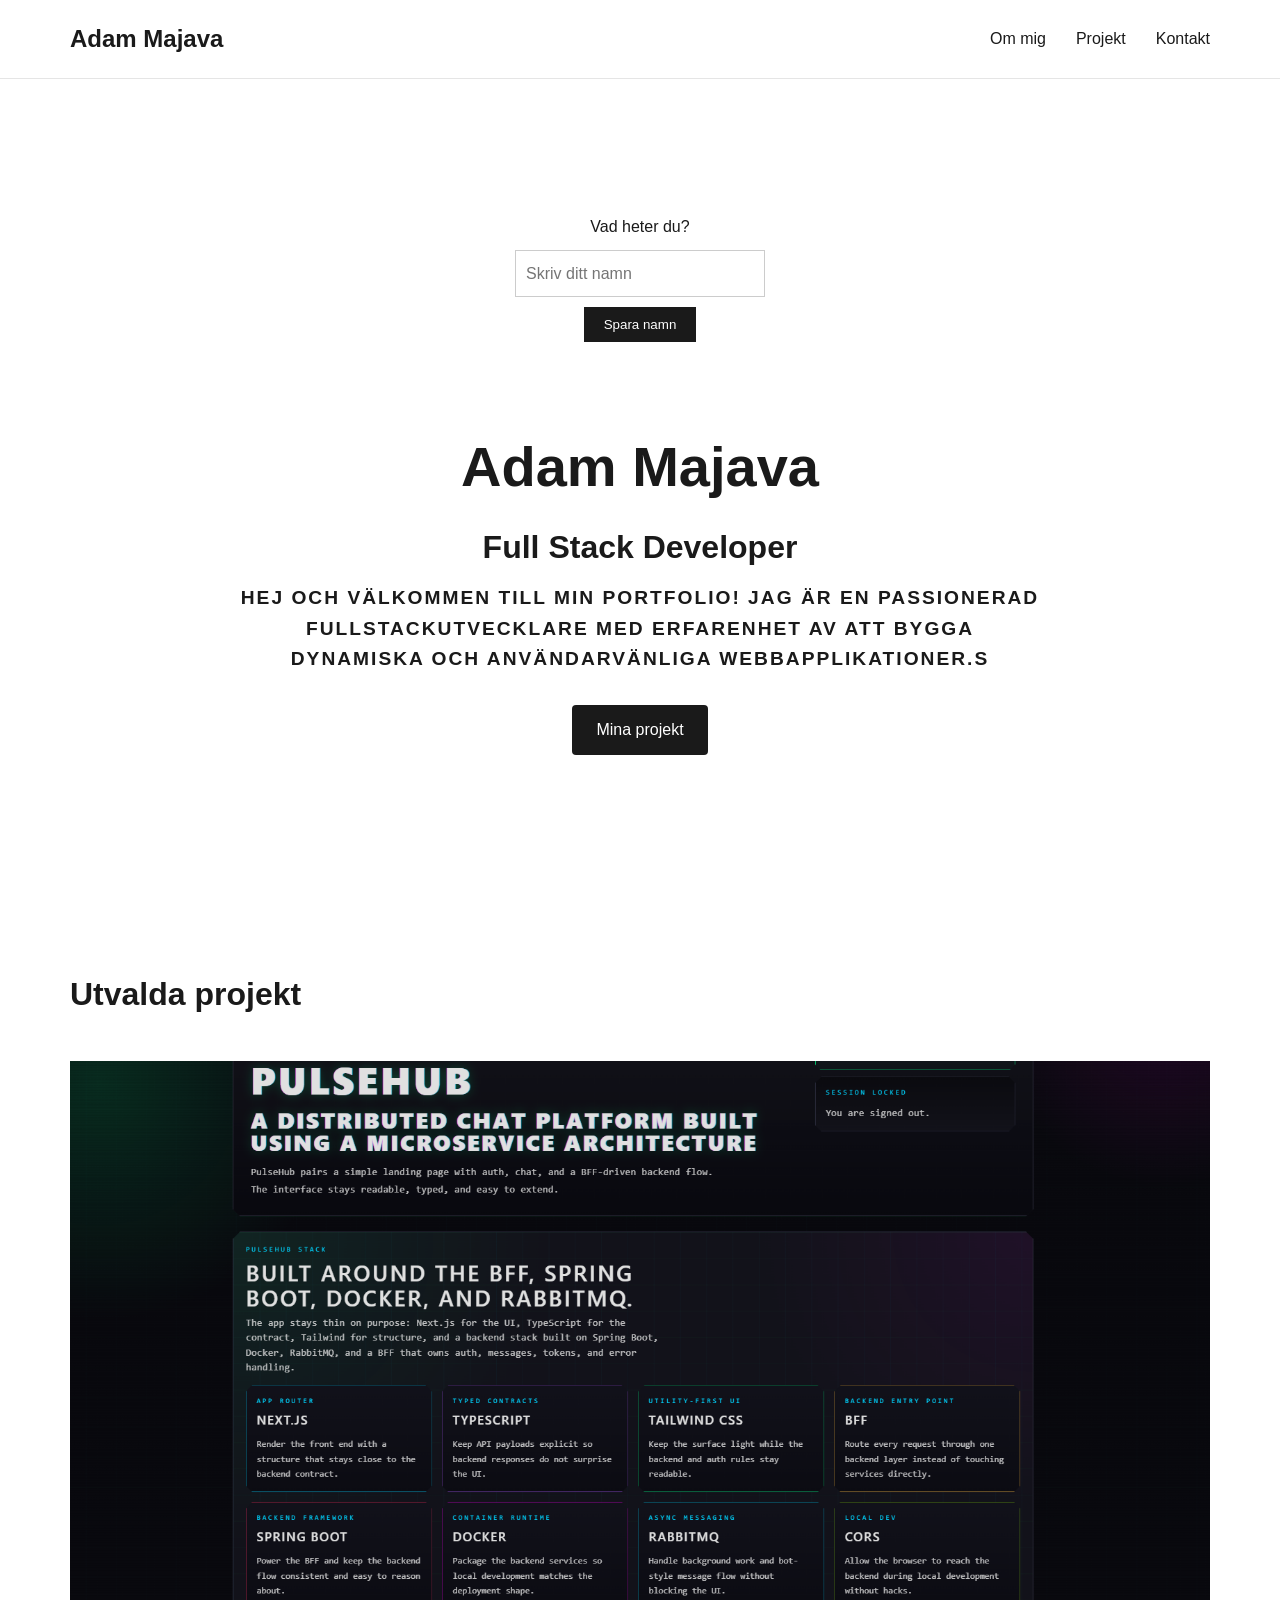
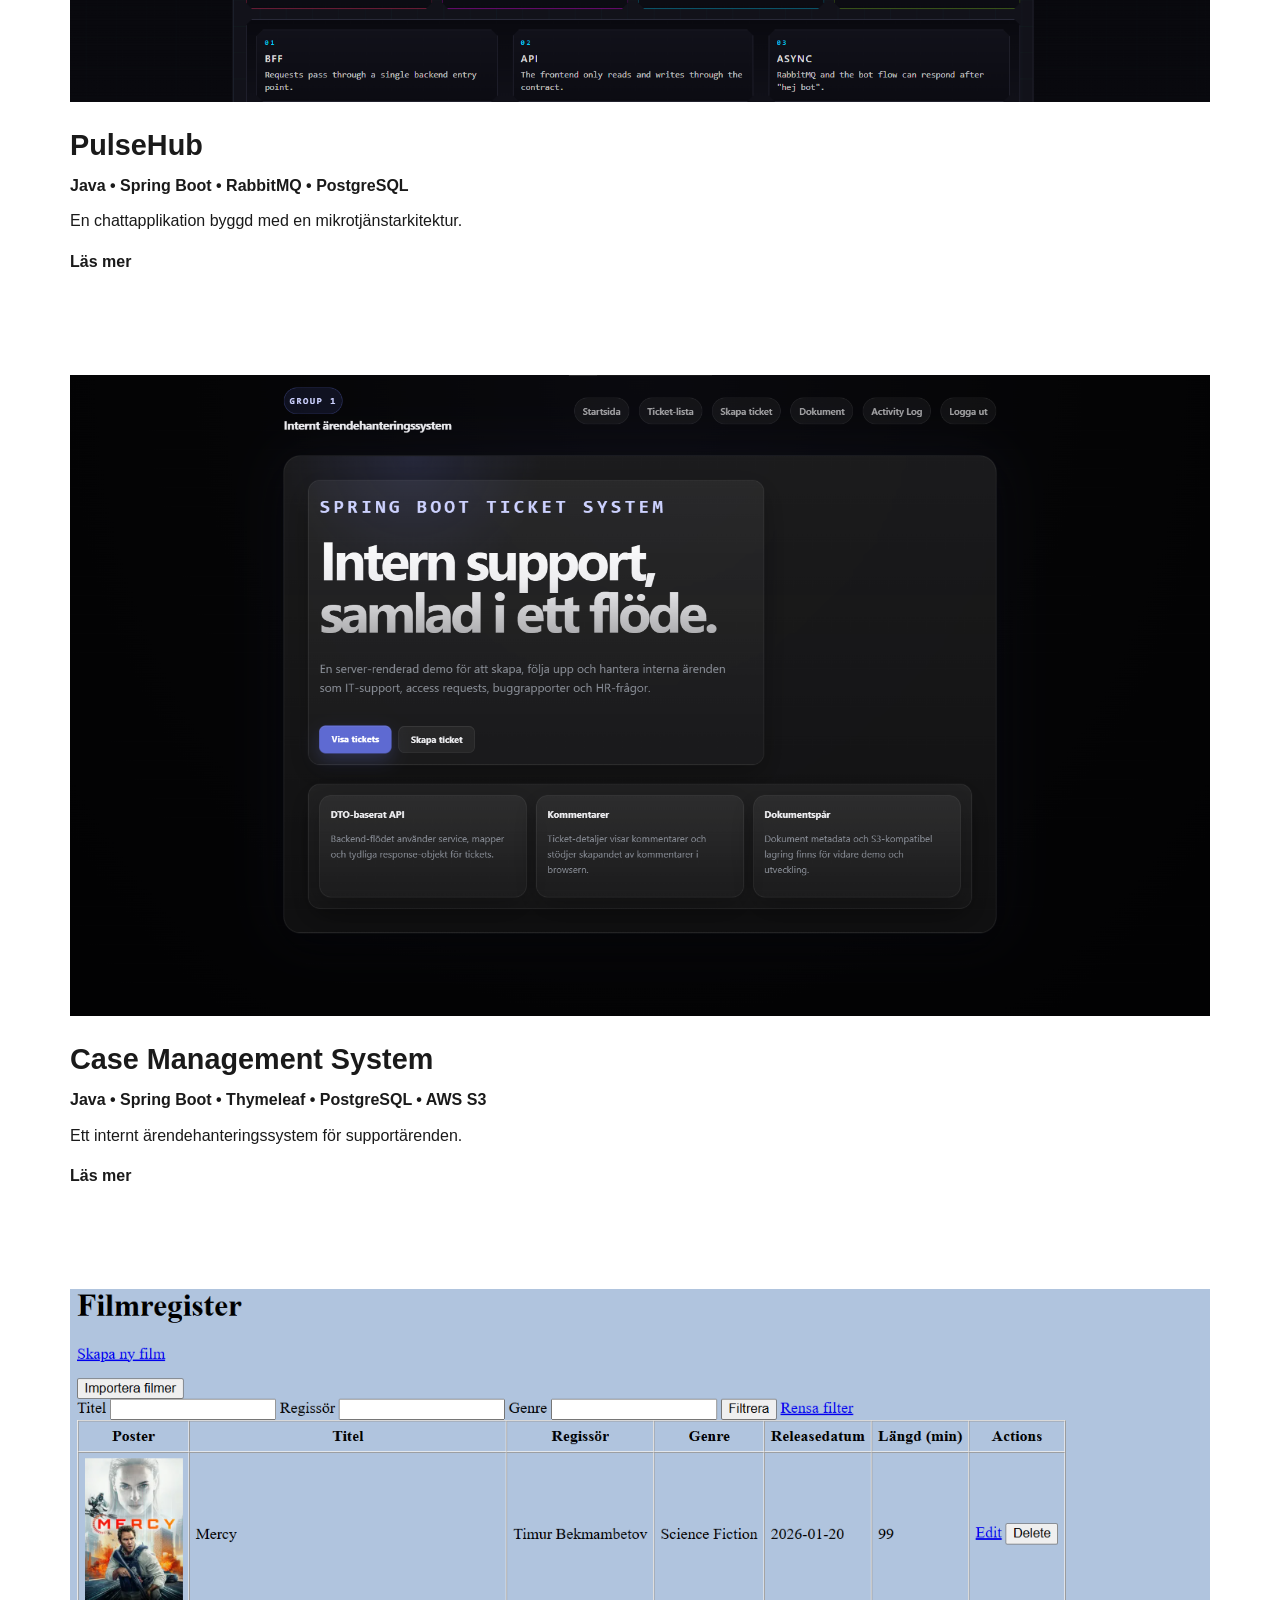
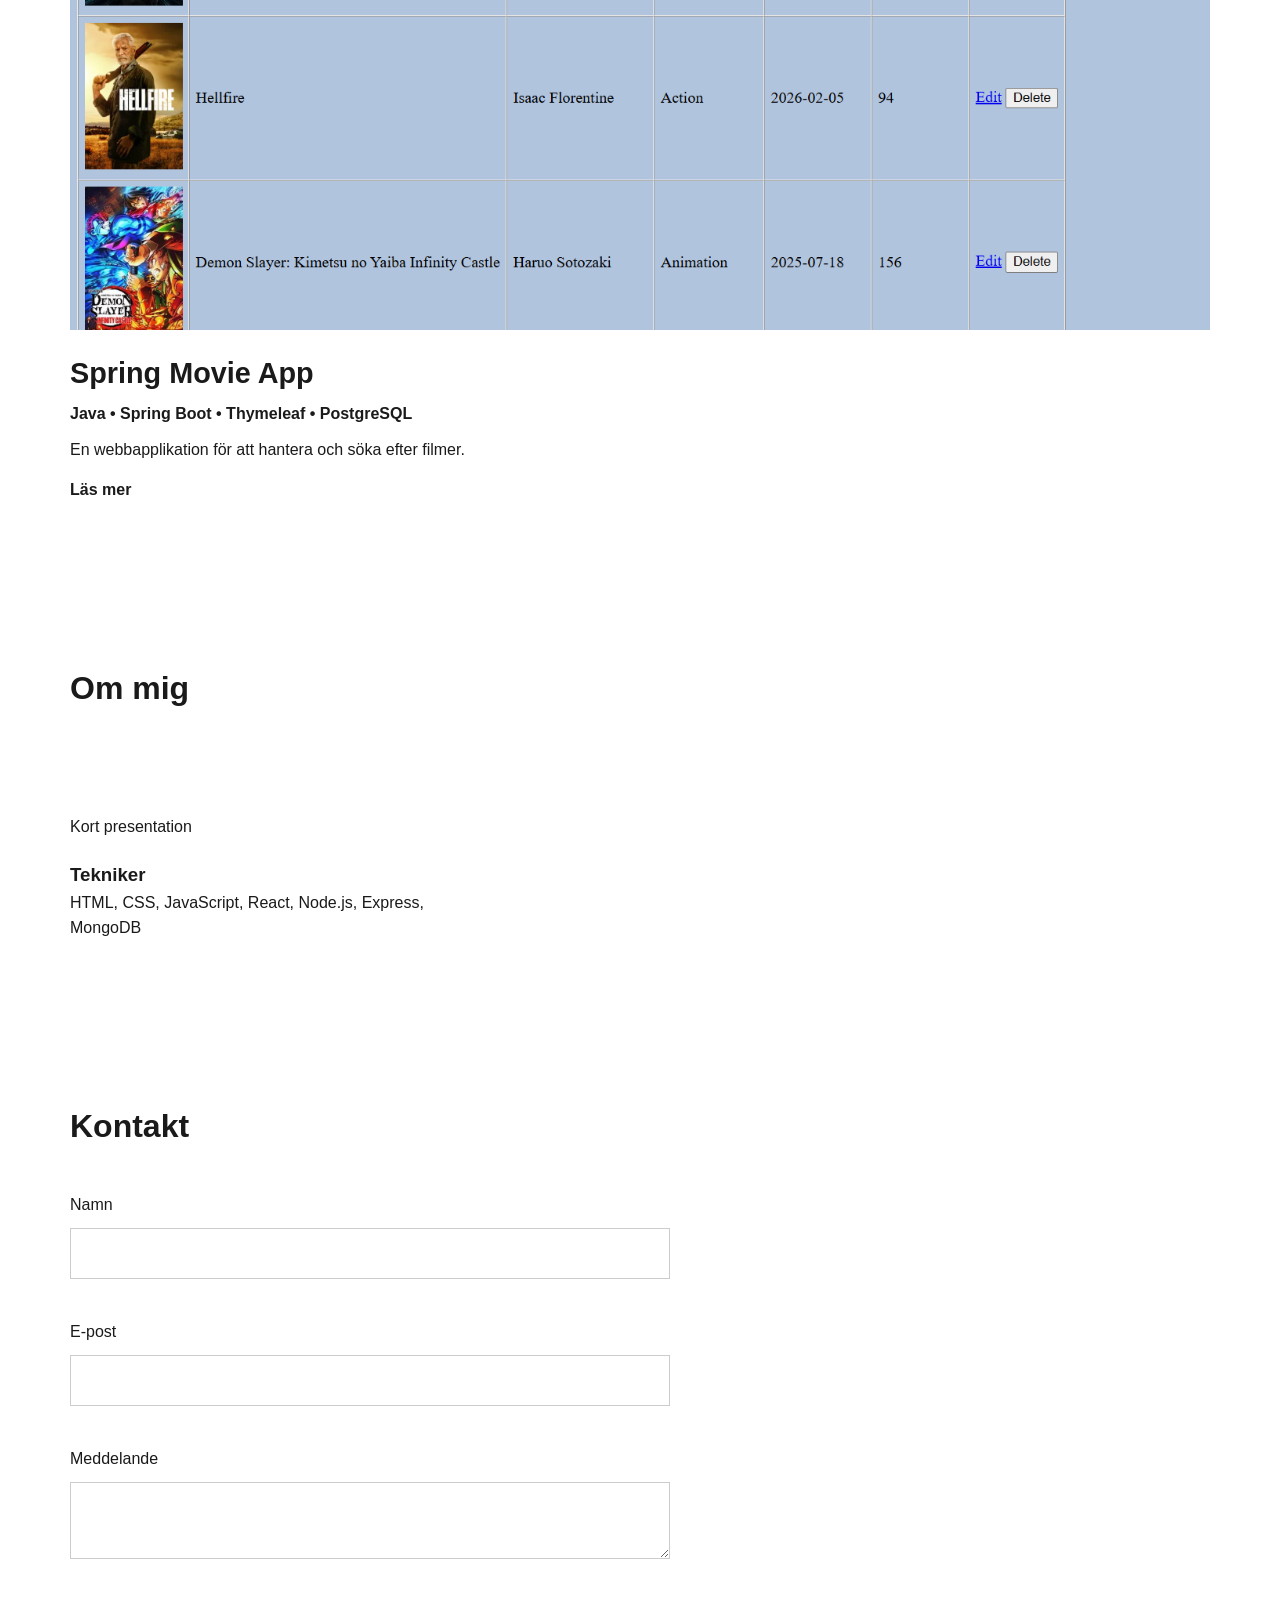
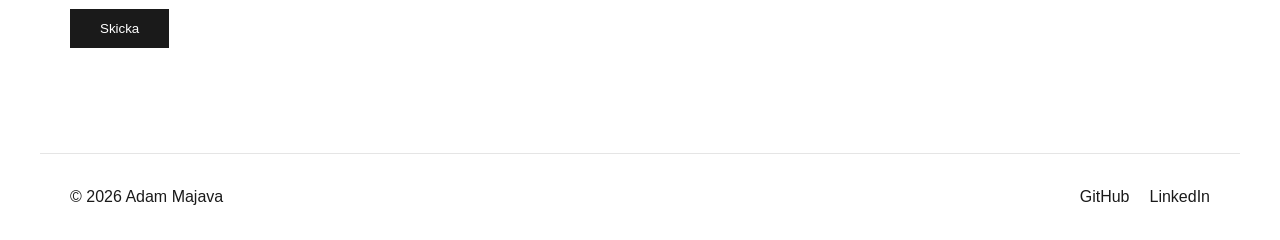
<file: index.html>
<!DOCTYPE html>
<html lang="en">
<head>
    <meta charset="UTF-8">
    <meta name="viewport" content="width=device-width, initial-scale=1.0">
    <title>Adam Majava | Full Stack Developer</title>
    <link rel="stylesheet" href="css/style.css">
</head>

<body>
    <header>
        <nav>
            <a href=""index.html">Adam Majava</a>
            <ul>
                <li><a href="#about">Om mig</a></li>
                <li><a href="#projects">Projekt</a></li>
                <li><a href="#contact">Kontakt</a></li>
            </ul>
        </nav>
    </header>
    <main>
        <section id="hero">
            <div id="visitor-settings">
                <label for="visitor-name">Vad heter du?</label>
                <input type="text" id="visitor-name" placeholder="Skriv ditt namn">
                <button id="save-name" type="button">
                    Spara namn
                </button>
                <p id="personal-greeting"></p>
            </div>
            <h1>Adam Majava</h1>
            <h3>Full Stack Developer</h3>
            <p>
                Hej och välkommen till min portfolio! Jag är en passionerad 
                fullstackutvecklare med erfarenhet av att bygga dynamiska och 
                användarvänliga webbapplikationer.S
            </p>
            <a href="#projects">Mina projekt</a>
        </section>
        <section id="projects">
            <h2>Utvalda projekt</h2>
            <div id="project-list"></div>
        </section>
        <section id="about">
            <h2>Om mig</h2>
            <div>
                <p> Kort presentation</p>
                <h3>Tekniker</h3>
                <p> HTML, CSS, JavaScript, React, Node.js, Express, MongoDB</p>
            </div>
        </section>
        <section id="contact">
            <h2>Kontakt</h2>
            <form id="contact-form" novalidate>
                <label for="name">Namn</label>
                <input type="text" id="name" name="name">
                <p class="error-message" id="name-error"></p>
                <label for="email">E-post</label>
                <input type="email" id="email" name="email">
                <p class="error-message" id="email-error"></p>
                <label for="message">Meddelande</label>
                <textarea id="message" name="message"></textarea>
                <p class="error-message" id="message-error"></p>
                <button type="submit">Skicka</button>
                <p id="form-success"></p>
            </form>
        </section>
    </main>
<footer>
    <p>© 2026 Adam Majava</p>
    <nav>
        <a href="#">GitHub</a>
        <a href="#">LinkedIn</a>
    </nav>
</footer>
<script src="js/script.js"></script>
</body>
</html>
</file>
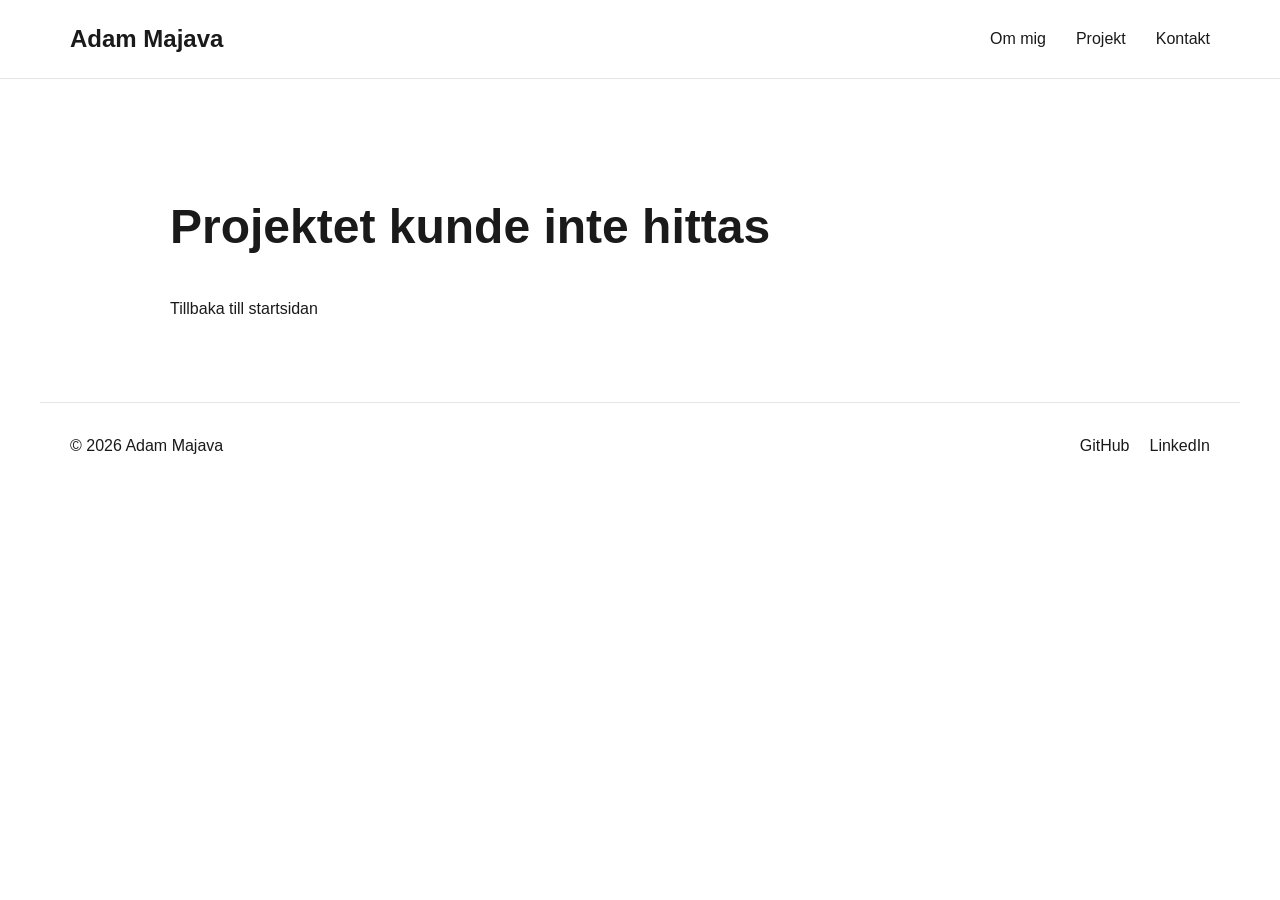
<file: project.html>
<!DOCTYPE html>
<html lang="sv">
<head>
    <meta charset="UTF-8">
    <meta name="viewport" content="width=device-width, initial-scale=1.0">
    <title>Projekt | Adam Majava</title>
    <link rel="stylesheet" href="css/style.css">
</head>
<body>
    <header>
        <nav>
            <a href="index.html">Adam Majava</a>
            <ul>
                <li><a href="index.html#about">Om mig</a></li>
                <li><a href="index.html#projects">Projekt</a></li>
                <li><a href="index.html#contact">Kontakt</a></li>
            </ul>
        </nav>
    </header>
    <main>
        <article id="project-detail">
            <a href="index.html#projects" class="back-link">
                ← Tillbaka till projekt
            </a>
            <h1 id="project-title"></h1>
            <img
                id="project-image"
                src=""
                alt=""
            >
            <p id="project-technologies"></p>
            <section>
                <h2>Om projektet</h2>
                <p id="project-description"></p>
            </section>
            <a
                id="project-github"
                href="#"
                target="_blank"
                rel="noopener noreferrer"
            >
                Visa på GitHub
            </a>
        </article>
    </main>
    <footer>
        <p>© 2026 Adam Majava</p>
        <nav>
            <a href="#">GitHub</a>
            <a href="#">LinkedIn</a>
        </nav>
    </footer>
    <script src="js/project.js"></script>
</body>
</html>
</file>
<file: css/style.css>
* {
    box-sizing: border-box;
    margin: 0;
    padding: 0;
}

html {
    scroll-behavior: smooth;
}

body {
    font-family: "Poppins", sans-serif;
    background-color: #ffffff;
    color: #1a1a1a;
    line-height: 1.6;
}

a {
    color : inherit;
    text-decoration: none;
}

img {
    max-width: 100%;
    display: block;
}

header {
    border-bottom: 1px solid #e5e5e5;
}

header nav {
    max-width: 1200px;
    margin: 0 auto;
    padding: 20px 30px;

    display: flex;
    justify-content: space-between;
    align-items: center;
}

header nav > a {
    font-weight: bold;
    font-size: 1.5rem;
}

header nav ul {
    display: flex;
    gap: 30px;
    list-style: none;
}

header nav a:hover {
    opacity: 0.7;
}

#hero {
    min-height:90vh;

    display: flex;
    flex-direction: column;
    justify-content: center;
    align-items: center;

    text-align: center;
    padding: 80px 20px;
}

#hero h1 {
    font-size: 3.5rem;
    margin-bottom: 10px;
}

#hero h3 {
    font-size: 2rem;
    margin-bottom: 10px;
}

#hero > p {
    font-size: 1.2rem;
    font-weight: bold;
    text-transform: uppercase;
    letter-spacing: 2px;
    margin-bottom: 20px;
    max-width: 800px;
    margin-bottom: 30px;
}

#hero > a {
    background-color: #1a1a1a;
    color: white;
    padding: 12px 24px;
    border-radius: 4px;
}

#projects, #about, #contact {
    max-width: 1200px;
    margin: 0 auto;
    padding: 80px 30px;
}

section h2 {
    font-size: 2rem;
    margin-bottom: 40px;
}

#about {
    display:grid;
    grid-template-columns: 1fr 2fr;
    gap: 60px;
    align-items: center;
}

#about h2 {
    grid-column: 1 / -1;
}

#about h3 {
    margin-top: 20px;
}

#contact-form {
    max-width: 600px;

    display: flex;
    flex-direction: column;
    gap: 10px;
}

#contact-form input, #contact-form textarea {
    width: 100%;
    padding: 12px;
    border: 1px solid #cccccc;
    font: inherit;
}

#contact-form button {
    align-self: flex-start;

    margin-top: 10px;
    padding: 12px 30px;

    border: none;
    background-color: #1a1a1a;
    color: white;

    cursor: pointer;
}

footer {
    max-width: 1200px;
    margin: 0 auto;
    padding: 30px;

    border-top: 1px solid #e5e5e5;

    display: flex;
    justify-content: space-between;
    align-items: center;
}

footer nav {
    display: flex;
    gap: 20px;
}

#project-list {
    display: flex;
    flex-direction: column;
    gap: 100px;
}

#project-list article img {
    width: 100%;
    aspect-ratio: 16/9;
    object-fit: cover;
    background-color: #eeeeee;
}

#project-list article h3 {
    font-size: 1.8rem;
    margin-top: 20px;
}

#project-list .technologies {
    font-weight: bold;
    margin: 5px 0 10px;
}

#project-list article a {
    display: inline-block;
    margin-top: 15px;
    font-weight: bold;
}

#project-list article a:hover {
    opacity: 0.7;
}

#project-detail {
    max-width: 1000px;
    margin: 0 auto;
    padding: 80px 30px;
}

#project-detail h1 {
    font-size: 3rem;
    margin: 30px 0;
}

#project-detail > img {
    width: 100%;
    height: auto;
    aspect-ratio: 16 / 9;
    object-fit: cover;
}

#project-technologies {
    margin-top: 20px;
    font-weight: bold;
}

#project-detail section {
    padding: 50px 0;
}

#project-detail section h2 {
    margin-bottom: 20px;
}

#project-description {
    max-width: 750px;
}

.back-link {
    font-weight: bold;
}

#project-github {
    display: inline-block;

    padding: 12px 24px;

    background-color: #1a1a1a;
    color: white;

    border-radius: 4px;
}

#project-github:hover,
.back-link:hover {
    opacity: 0.6;
}

.error-message {
    min-height: 20px;
    color: #b00020;
    font-size: 0.9rem;
}

#form-success {
    margin-top: 15px;
    font-weight: bold;
}

#visitor-settings {
    margin-bottom: 40px;

    display: flex;
    flex-direction: column;
    align-items: center;
    gap: 10px;
}

#visitor-settings input {
    width: 250px;
    max-width: 100%;

    padding: 10px;

    border: 1px solid #cccccc;
    font: inherit;
}

#visitor-settings button {
    padding: 10px 20px;

    border: none;
    background-color: #1a1a1a;
    color: white;

    cursor: pointer;
}

#personal-greeting {
    min-height: 25px;
    margin-top: 5px;
}

@media (max-width: 900px) {

    header nav {
        padding: 20px;
    }

    header nav ul {
        gap: 20px;
    }

    #hero {
        min-height: 60vh;
        padding: 60px 20px;
    }

    #hero h1 {
        font-size: 2.8rem;
    }

    #projects,
    #about,
    #contact {
        padding: 60px 20px;
    }

    #project-list {
        gap: 70px;
    }

    #about {
        grid-template-columns: 1fr 1.5fr;
        gap: 40px;
    }

    #project-detail {
        padding: 60px 20px;
    }

    #project-detail h1 {
        font-size: 2.5rem;
    }

    footer {
        padding: 25px 20px;
    }
}

@media (max-width: 600px) {

    header nav {
        flex-direction: column;
        gap: 15px;
        padding: 15px;
    }

    header nav ul {
        gap: 15px;
        flex-wrap: wrap;
        justify-content: center;
    }

    header nav > a {
        font-size: 1.1rem;
    }

    #hero {
        min-height: auto;
        padding: 70px 20px;
    }

    #hero h1 {
        font-size: 2.2rem;
    }

    #hero > p:first-of-type {
        font-size: 1rem;
        letter-spacing: 1px;
    }

    #hero > p:last-of-type {
        font-size: 0.95rem;
    }

    #projects,
    #about,
    #contact {
        padding: 50px 20px;
    }

    section h2 {
        font-size: 1.6rem;
        margin-bottom: 30px;
    }

    #project-list {
        gap: 60px;
    }

    #project-list article h3 {
        font-size: 1.5rem;
    }

    #project-list article img {
        aspect-ratio: 16 / 9;
    }

    #about {
        display: block;
    }

    #about h2 {
        margin-bottom: 30px;
    }

    #about > div {
        margin-bottom: 30px;
    }

    #contact-form {
        width: 100%;
    }

    #visitor-settings input {
        width: 100%;
    }

    #project-detail {
        padding: 50px 20px;
    }

    #project-detail h1 {
        font-size: 2rem;
    }

    footer {
        flex-direction: column;
        gap: 15px;
        text-align: center;
    }

    footer nav {
        justify-content: center;
    }
}
</file>
